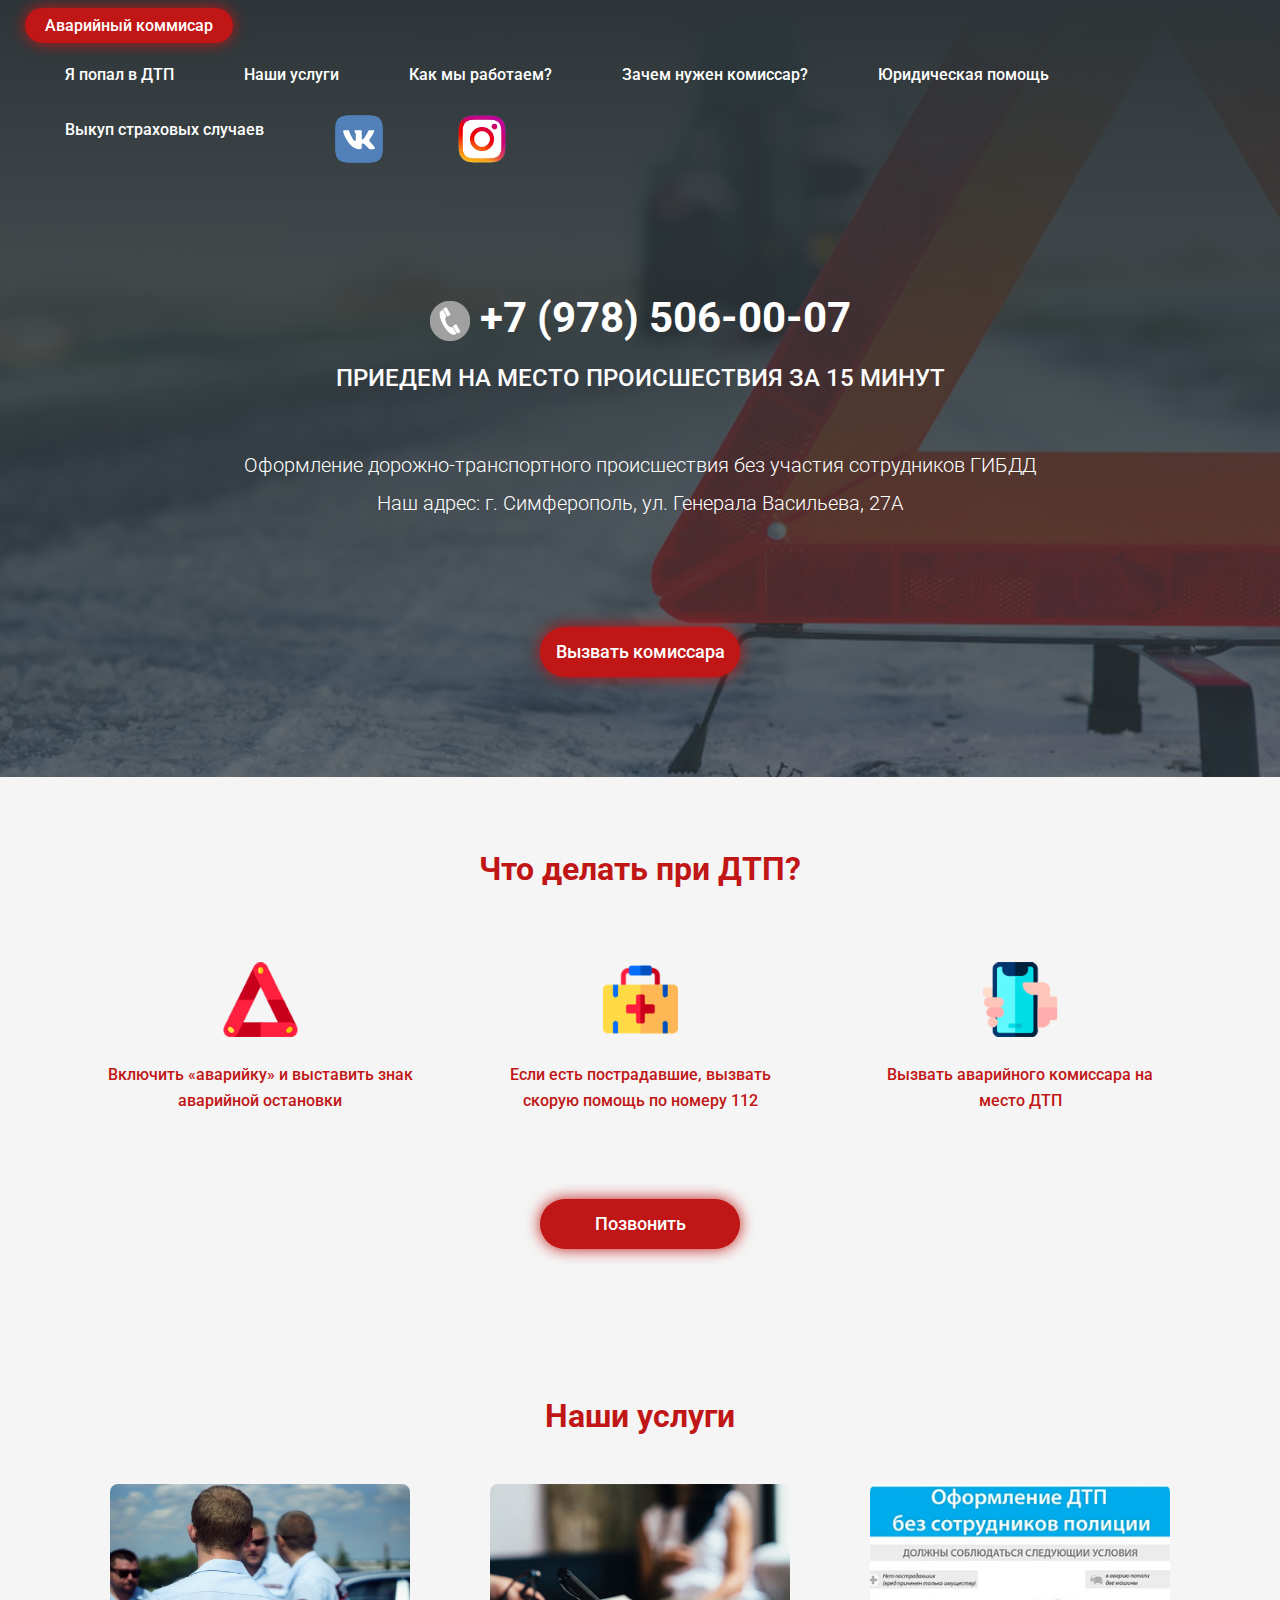
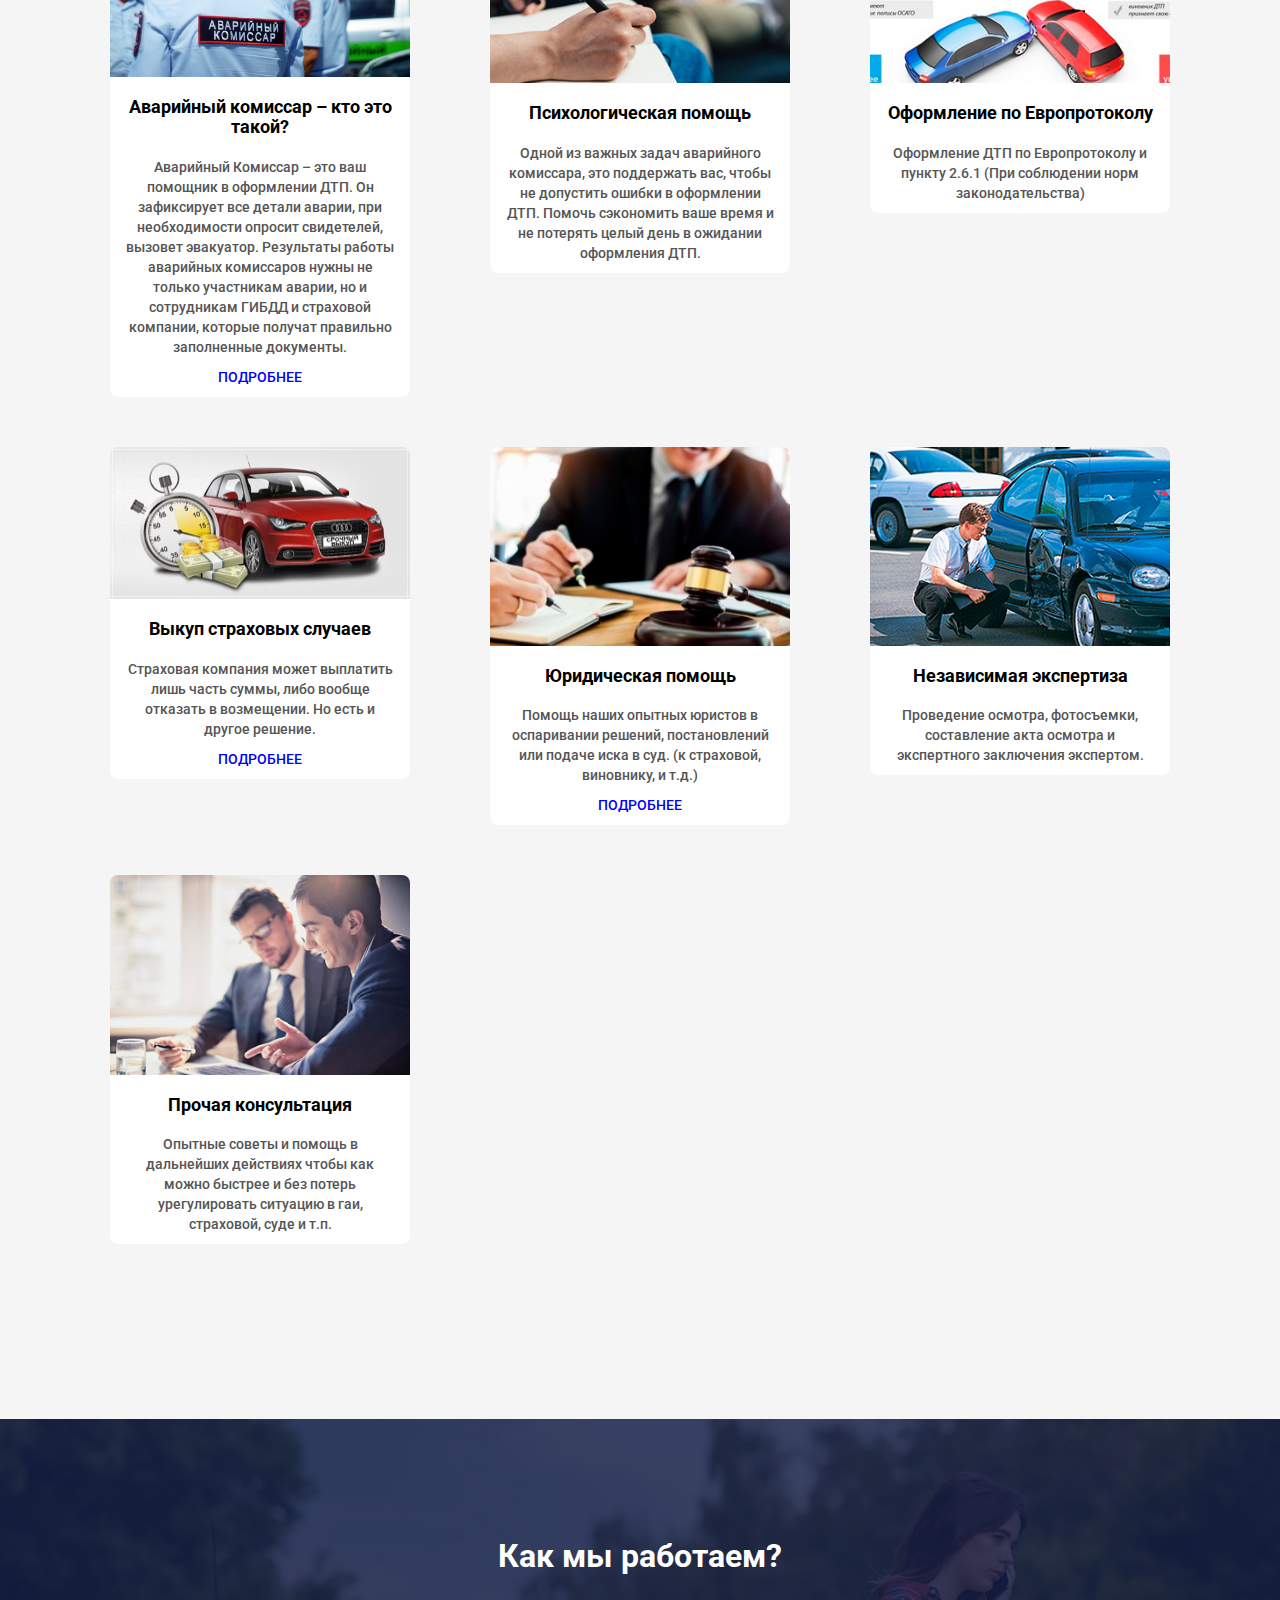
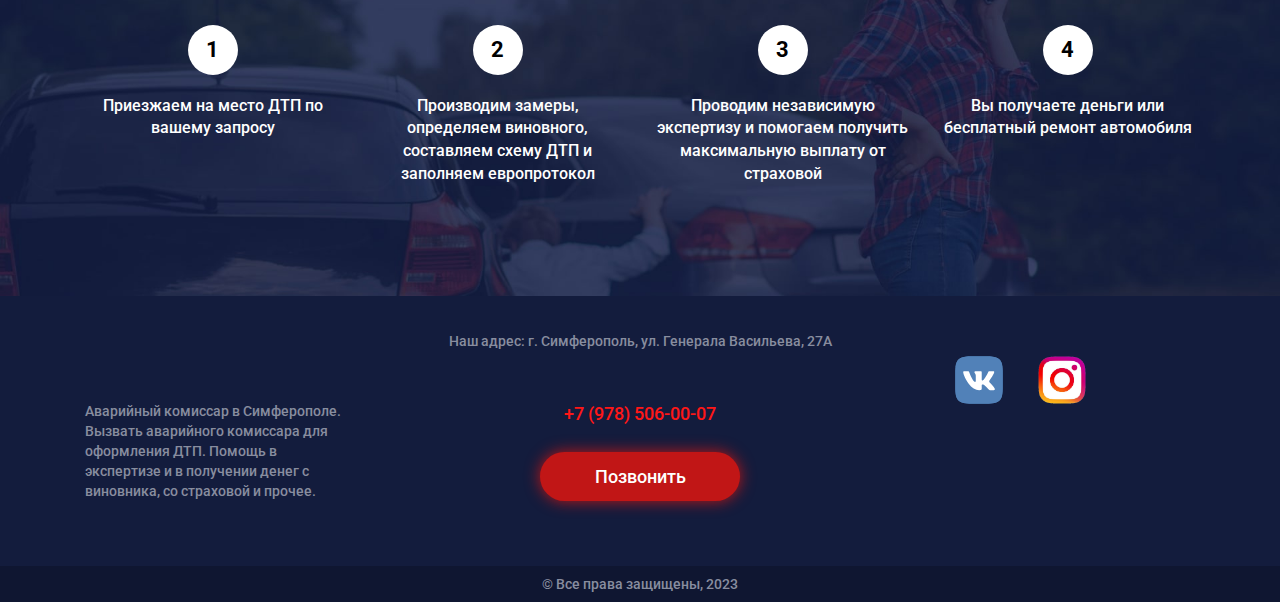
<file: index.html>
<!DOCTYPE html>
<html>
	<head>
		<link rel="stylesheet" type="text/css" href="css/bootstrap.css">
		<link rel="stylesheet" type="text/css" href="css/stylesheet.css">
		<link rel="shortcut icon" type="image/png" href="img/fav-icon.png">

		<meta name="viewport" content="width=device-width, initial-scale=1">
		<meta charset="utf-8">
        <meta name="description" content="Аварийный Комиссар Симферополь. Помощь оформления ДТП, Помощь в получении страхового возмещения. Телефон +79785060007">
	    <meta name="keywords" content="аварийные комиссары Симферополь, попал в дтп Симферополь, вызвать гаи Симферополь, аварийный комиссар Симферополь, телефон аварийный комиссар, что делать при дтп, комиссар Симферополь" />

		<title>Аварийный Комиссар Симферополь. Помощь при ДТП +7978-506-00-07</title>
	</head>

	<body>
		<section class="header-section">
			<div class="container header">
    			<div class="navbar-header">
      				<button type="button" class="navbar-toggle" data-toggle="collapse" data-target="#navbar">
        				<span class="sr-only">Toggle navigation</span>
        				<span class="icon-bar"></span>
        				<span class="icon-bar"></span>
        				<span class="icon-bar"></span>
      				</button>
          				
      				<div class="navbar-brand">
      					<span class="navbar-badge">
      						Аварийный коммисар
      					</span>
      				</div>
	    		</div>

	    		<div class="collapse navbar-collapse" id="navbar">
	      			<ul class="nav navbar-nav navbar-right">
	      				<li>
	      					<a class="navbar-link scroll-link" data-scroll="#accident">
	      						Я попал в ДТП
	      					</a>
	      				</li>

	      				<li>
	      					<a class="navbar-link scroll-link" data-scroll="#service">
	      						Наши услуги
	      					</a>
								</li>	      				
								<li>
	      					<a class="navbar-link scroll-link" data-scroll="#steps">
	      						Как мы работаем?
	      					</a>
								</li>
								
	      				<li>
	      					<a class="navbar-link scroll-link" href="komissar.html">
	      						Зачем нужен комиссар?
	      					</a>
								</li>
								
								<li>
	      					<a class="navbar-link scroll-link" href="urhelp.html">
	      						Юридическая помощь
	      					</a>
								</li>
								
								<li>
	      					<a class="navbar-link scroll-link" href="vikup.html">
	      						Выкуп страховых случаев
	      					</a>
	      				</li>

	      				<li class="social">
	      					<a class="navbar-link" href="https://vk.com/dtpsimf" target="_blank">
	      						<img src="img/vk-1.svg" class="navbar-link-icon">
									</a>
									<a class="navbar-link" href="https://www.instagram.com/maxkomissarr/" target="_blank">
	      						<img src="img/inst.png" class="navbar-link-icon">
	      					</a>
								</li>
	      			</ul>  
	    		</div>

	    		<div class="header-block">
	    			<h1 class="header-heading">
							<img src="img/molumen_phone_icon.png">
							<a href="tel:+7 (978) 506-00-07">
								+7 (978) 506-00-07
							</a>
							
						</h1>
						
						<h3>
	    				ПРИЕДЕМ НА МЕСТО ПРОИСШЕСТВИЯ ЗА 15 МИНУТ
	    			</h3>

	    			<div class="row">
							<div class="header-list">
								<div class="header-list-item">
									<p class="header-list-item-text">
										Оформление дорожно-транспортного происшествия без участия сотрудников ГИБДД
									</p>
									<p class="header-list-item-text">Наш адрес: г. Симферополь, ул. Генерала Васильева, 27А</p>
			    			</div>
		    			</div>
	    			</div>

		    		<a href="tel:+7 (978) 506-00-07" class="header-button">
		    			Вызвать комиссара
		    		</a>
	    		</div>
  			</div>
		</section>

		<section class="accident-section" id="accident">
			<div class="container">
				<h1 class="accident-heading">
					Что делать при ДТП?
				</h1>

				<div class="accident-list">
					<div class="row">
						<div class="col-md-4 accident-list-item">
							<img src="img/accident-icon-1.png" class="accident-list-item-icon">

							<p class="accident-list-item-text">
								Включить «аварийку» и выставить знак аварийной остановки
							</p>
						</div>

						<div class="col-md-4 accident-list-item">
							<img src="img/accident-icon-2.png" class="accident-list-item-icon">

							<p class="accident-list-item-text">
								Если есть пострадавшие, вызвать скорую помощь по номеру 112
							</p>
						</div>

						<div class="col-md-4 accident-list-item">
							<img src="img/accident-icon-3.png" class="accident-list-item-icon">

							<p class="accident-list-item-text">
								Вызвать аварийного комиссара на место ДТП
							</p>
						</div>
					</div>
				</div>

				<a href="tel:+7 (978) 506-00-07" class="accident-button">
	    			Позвонить
	    		</a>
			</div>
		</section>

		<section class="services-section" id="service">
			<div class="container">
				<h1 class="services-heading">
					Наши услуги
				</h1>

				<div class="services-list">
					<div class="row">
						<div class="col-md-4">
							<div class="services-list-item">
								<img src="img/8.jpg" class="services-list-item-image">

								<h6 class="services-list-item-heading">
									Аварийный комиссар – кто это такой?
								</h6>

								<p class="services-list-item-text">
									Аварийный Комиссар – это ваш помощник в оформлении ДТП. Он зафиксирует все детали аварии, при необходимости опросит свидетелей, вызовет эвакуатор. Результаты работы аварийных комиссаров нужны не только участникам аварии, но и сотрудникам ГИБДД и страховой компании, которые получат правильно заполненные документы.
								</p>
								<a class="more" href="komissar.html">Подробнее</a>
							</div>
						</div>
						
						<div class="col-md-4">
							<div class="services-list-item">
								<img src="img/1.jpg" class="services-list-item-image">

								<h6 class="services-list-item-heading">
									Психологическая помощь
								</h6>

								<p class="services-list-item-text">
									Одной из важных задач аварийного комиссара, это поддержать вас, чтобы не допустить ошибки в оформлении ДТП. Помочь сэкономить ваше время и не потерять целый день в ожидании оформления ДТП.
								</p>
							</div>
						</div>

						<div class="col-md-4">
							<div class="services-list-item">
								<img src="img/2.jpg" class="services-list-item-image">

								<h6 class="services-list-item-heading">
									Оформление по Европротоколу
								</h6>

								<p class="services-list-item-text">
									Оформление ДТП по Европротоколу и пункту 2.6.1 (При соблюдении норм законодательства)
								</p>
							</div>
						</div>
					</div>

					<div class="row">
						<div class="col-md-4">
							<div class="services-list-item">
								<img src="img/7.jpg" class="services-list-item-image">

								<h6 class="services-list-item-heading">
									Выкуп страховых случаев
								</h6>

								<p class="services-list-item-text">
									Страховая компания может выплатить лишь часть суммы, либо вообще отказать в возмещении. Но есть и другое решение.
								</p>
								<a class="more" href="vikup.html">Подробнее</a>
							</div>
						</div>

						<div class="col-md-4">
							<div class="services-list-item">
								<img src="img/4.jpg" class="services-list-item-image">

								<h6 class="services-list-item-heading">
									Юридическая помощь
								</h6>

								<p class="services-list-item-text">
									Помощь наших опытных юристов в оспаривании решений, постановлений или подаче иска в суд. (к страховой, виновнику, и т.д.)
								</p>
								<a class="more" href="urhelp.html">Подробнее</a>
							</div>
						</div>

						<div class="col-md-4">
							<div class="services-list-item">
								<img src="img/5.jpg" class="services-list-item-image">

								<h6 class="services-list-item-heading">
									Независимая экспертиза
								</h6>

								<p class="services-list-item-text">
									Проведение осмотра, фотосъемки, составление акта осмотра и экспертного заключения экспертом.
								</p>
							</div>
						</div>
					</div>

					<div class="row">
						<div class="col-md-4">
							<div class="services-list-item">
								<img src="img/6.jpg" class="services-list-item-image">
		
								<h6 class="services-list-item-heading">
									Прочая консультация
								</h6>
		
								<p class="services-list-item-text">
									Опытные советы и помощь в дальнейших действиях чтобы как можно быстрее и без потерь урегулировать ситуацию в гаи, страховой, суде и т.п.
								</p>
							</div>
						</div>
					</div>
				</div>
			</div>
		</section>

		<section class="steps-section" id="steps">
			<div class="container">
				<h1 class="steps-heading">
					Как мы работаем?
				</h1>

				<div class="steps-list">
					<div class="row">
						<div class="col-md-3">
							<div class="steps-list-item">
								<span class="steps-list-item-number">
									1
								</span>

								<p class="steps-list-item-text">
									Приезжаем на место ДТП по вашему запросу
								</p>
							</div>
						</div>

						<div class="col-md-3">
							<div class="steps-list-item">
								<span class="steps-list-item-number">
									2
								</span>

								<p class="steps-list-item-text">
									Производим замеры, определяем виновного, составляем схему ДТП и заполняем европротокол
								</p>
							</div>
						</div>

						<div class="col-md-3">
							<div class="steps-list-item">
								<span class="steps-list-item-number">
									3
								</span>

								<p class="steps-list-item-text">
									Проводим независимую экспертизу и помогаем получить максимальную выплату от страховой
								</p>
							</div>
						</div>

						<div class="col-md-3">
							<div class="steps-list-item">
								<span class="steps-list-item-number">
									4
								</span>

								<p class="steps-list-item-text">
									Вы получаете деньги или бесплатный ремонт автомобиля
								</p>
							</div>
						</div>
					</div>
				</div>
			</div>
		</section>

		<section class="footer-section">
			<div class="container">
				<div class="map">
<script type="text/javascript" charset="utf-8" async
	src="https://api-maps.yandex.ru/services/constructor/1.0/js/?um=constructor%3A836c8b1b61e9cc5315a732958d21d22f0ce5c6d169fa3f926f5f05fb4c78c318&amp;width=663&amp;height=475&amp;lang=en_FR&amp;scroll=true"></script>
				</div>
				<p class="footer-text map">Наш адрес: г. Симферополь, ул. Генерала Васильева, 27А</p>
			</div>
			<div class="container">
				<div class="row">
					<div class="col-md-4">
						<p class="footer-text">
							Аварийный комиссар в Симферополе. Вызвать аварийного комиссара для оформления ДТП. Помощь в экспертизе и в получении денег с виновника, со страховой и прочее.
						</p>
					</div>

					<div class="col-md-4">
						<p class="footer-label">
							+7 (978) 506-00-07
						</p>

						<a href="tel:+7 (978) 506-00-07" class="footer-button">
							Позвонить
						</a>
					</div>

					<div class="col-md-4 social-footer">
						<a class="navbar-link" href="https://vk.com/dtpsimf" target="_blank">
							<img src="img/vk-1.svg" class="navbar-link-icon">
						</a>
						<a class="navbar-link" href="https://www.instagram.com/maxkomissarr/" target="_blank">
							<img src="img/inst.png" class="navbar-link-icon">
						</a>
					</div>
				</div>
			</div>
		</section>

		<p class="footer-copyright">
			© Все права защищены, 2023
		</p>

		<script type="text/javascript" src="js/jquery.min.js"></script>
		<script type="text/javascript" src="js/bootstrap.min.js"></script>
		<script type="text/javascript" src="js/script.js"></script>
	</body>
</html>
</file>
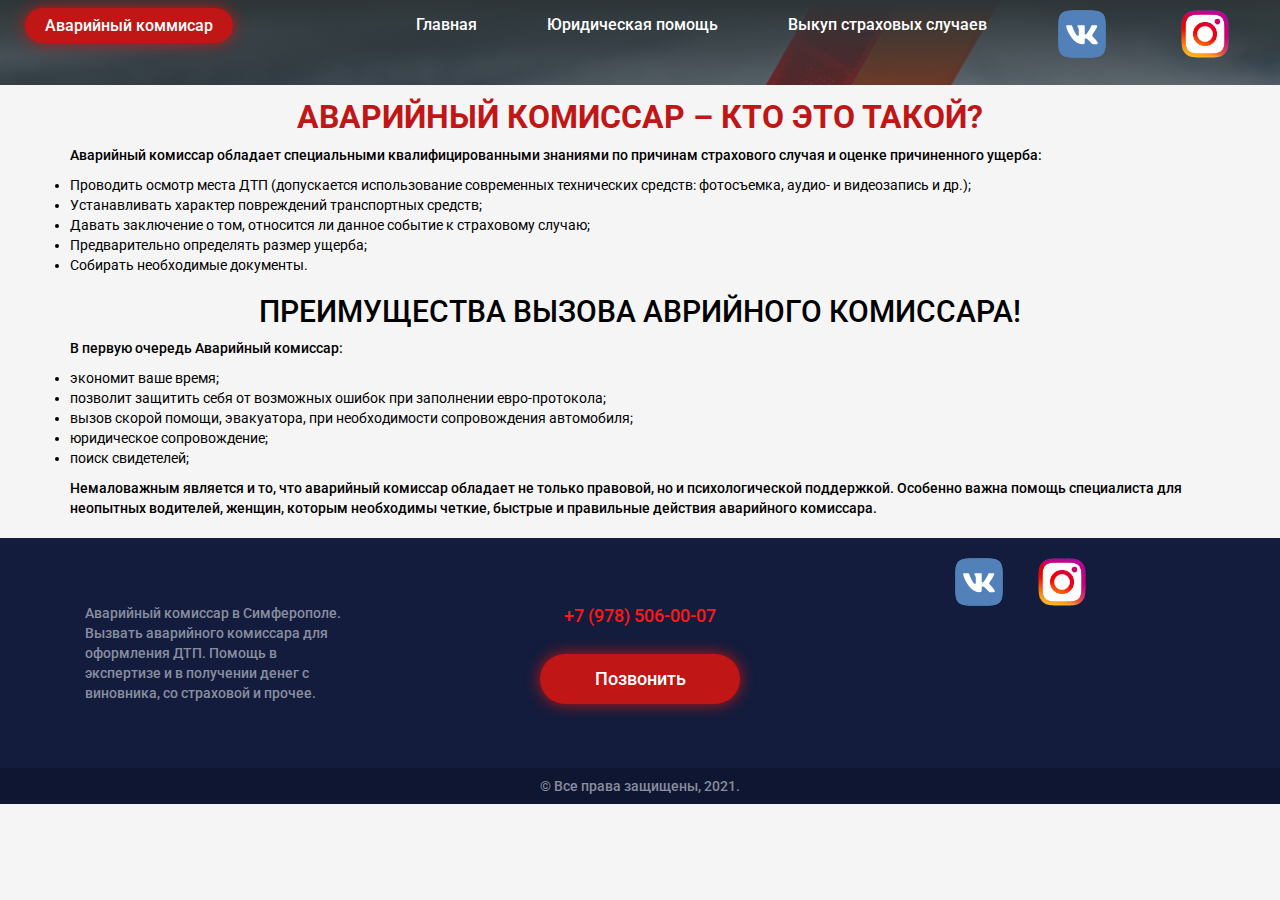
<file: komissar.html>
<!DOCTYPE html>
<html>
	<head>
		<link rel="stylesheet" type="text/css" href="css/bootstrap.css">
		<link rel="stylesheet" type="text/css" href="css/stylesheet.css">
		<link rel="shortcut icon" type="image/png" href="img/fav-icon.png">

		<meta name="viewport" content="width=device-width, initial-scale=1">
		<meta charset="utf-8">
        <meta name="description" content="Аварийный Комиссар Симферополь. Помощь оформления ДТП, Помощь в получении страхового возмещения. Телефон +79785060007">
	    <meta name="keywords" content="аварийные комиссары Симферополь, попал в дтп Симферополь, вызвать гаи Симферополь, аварийный комиссар Симферополь, телефон аварийный комиссар, что делать при дтп, комиссар Симферополь" />

		<title>Аварийный Комиссар</title>
	</head>

	<body>
		<section class="header-section">
			<div class="container header">
				<div class="navbar-header">
					<button type="button" class="navbar-toggle" data-toggle="collapse" data-target="#navbar">
						<span class="sr-only">Toggle navigation</span>
						<span class="icon-bar"></span>
						<span class="icon-bar"></span>
						<span class="icon-bar"></span>
					</button>
							
					<div class="navbar-brand">
						<span class="navbar-badge">
							Аварийный коммисар
						</span>
					</div>
			</div>

			<div class="collapse navbar-collapse" id="navbar">
					<ul class="nav navbar-nav navbar-right">
						<li>
							<a class="navbar-link scroll-link" href="index.html">
								Главная
							</a>
						</li>
						
						<li>
							<a class="navbar-link scroll-link" href="urhelp.html">
								Юридическая помощь
							</a>
						</li>
						
						<li>
							<a class="navbar-link scroll-link" href="vikup.html">
								Выкуп страховых случаев
							</a>
						</li>

						<li class="social">
							<a class="navbar-link" href="https://vk.com/dtpsimf" target="_blank">
								<img src="img/vk-1.svg" class="navbar-link-icon">
							</a>
							<a class="navbar-link" href="https://www.instagram.com/maxkomissarr/" target="_blank">
								<img src="img/inst.png" class="navbar-link-icon">
							</a>
						</li>
					</ul>  
			</div>
				</div>
		</section>					
		<section class="additional">
			<div class="container">
				<h1 class="accident-heading">
					АВАРИЙНЫЙ КОМИССАР – КТО ЭТО ТАКОЙ?
				</h1>

				<p>
					Аварийный комиссар обладает специальными квалифицированными знаниями по причинам страхового случая и оценке причиненного ущерба:
				</p>
				<ul>
					<li>
						Проводить осмотр места ДТП (допускается использование современных технических средств: фотосъемка, аудио- и видеозапись и др.); 
					</li>
					<li>
						Устанавливать характер повреждений транспортных средств; 
					</li>
					<li>
						Давать заключение о том, относится ли данное событие к страховому случаю; 
					</li>
					<li>
						Предварительно определять размер ущерба;
					</li>
					<li>
						Cобирать необходимые документы.
					</li>
				</ul>
				
				<h2>ПРЕИМУЩЕСТВА ВЫЗОВА АВРИЙНОГО КОМИССАРА!</h2>
				<p>
					В первую очередь Аварийный комиссар:
				</p>
				<ul>
					<li>экономит ваше время;</li>
					<li>позволит защитить себя от возможных ошибок при заполнении евро-протокола;</li>
					<li>вызов скорой помощи, эвакуатора, при необходимости сопровождения автомобиля;</li>
					<li>юридическое сопровождение;</li>
					<li>поиск свидетелей;</li>
				</ul>
				<p>
					Немаловажным является и то, что аварийный комиссар обладает не только правовой, 
					но и психологической поддержкой. Особенно важна помощь специалиста для неопытных 
					водителей, женщин, которым необходимы четкие, быстрые и правильные действия 
					аварийного комиссара.
				</p>
			</div>
		</section>


		<section class="footer-section">
			<div class="container">
				<div class="row">
					<div class="col-md-4">
						<p class="footer-text">
							Аварийный комиссар в Симферополе. Вызвать аварийного комиссара для оформления ДТП. Помощь в экспертизе и в получении денег с виновника, со страховой и прочее.
						</p>
					</div>

					<div class="col-md-4">
						<p class="footer-label">
							+7 (978) 506-00-07
						</p>

						<a href="tel:+7 (978) 506-00-07" class="footer-button">
							Позвонить
						</a>
					</div>

					<div class="col-md-4 social-footer">
						<a class="navbar-link" href="https://vk.com/dtpsimf" target="_blank">
							<img src="img/vk-1.svg" class="navbar-link-icon">
						</a>
						<a class="navbar-link" href="https://www.instagram.com/maxkomissarr/" target="_blank">
							<img src="img/inst.png" class="navbar-link-icon">
						</a>
					</div>
				</div>
			</div>
		</section>

		<p class="footer-copyright">
			© Все права защищены, 2021.
		</p>

		<script type="text/javascript" src="js/jquery.min.js"></script>
		<script type="text/javascript" src="js/bootstrap.min.js"></script>
		<script type="text/javascript" src="js/script.js"></script>
	</body>
</html>
</file>
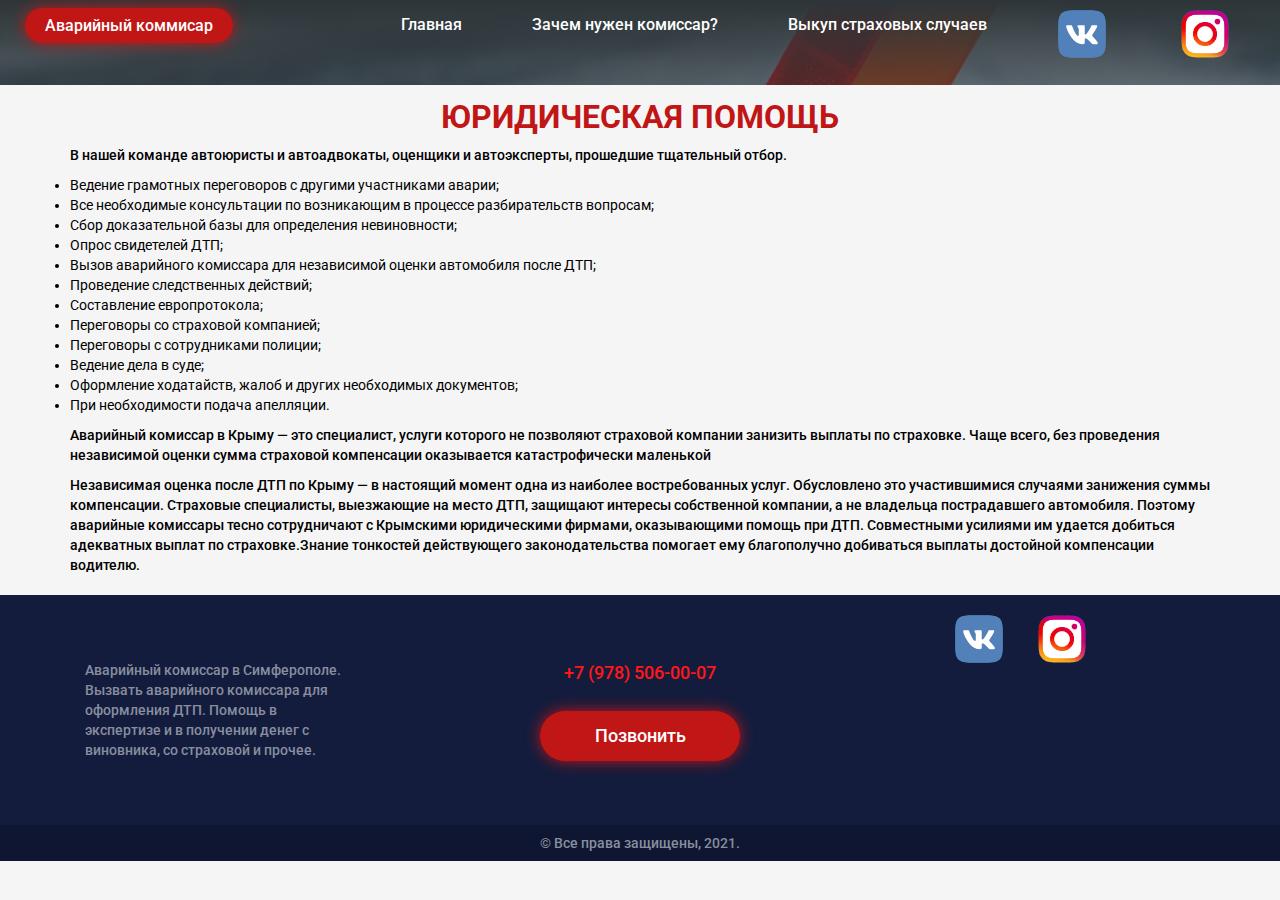
<file: urhelp.html>
<!DOCTYPE html>
<html>
	<head>
		<link rel="stylesheet" type="text/css" href="css/bootstrap.css">
		<link rel="stylesheet" type="text/css" href="css/stylesheet.css">
		<link rel="shortcut icon" type="image/png" href="img/fav-icon.png">

		<meta name="viewport" content="width=device-width, initial-scale=1">
		<meta charset="utf-8">
        <meta name="description" content="Аварийный Комиссар Симферополь. Помощь оформления ДТП, Помощь в получении страхового возмещения. Телефон +79785060007">
	    <meta name="keywords" content="аварийные комиссары Симферополь, попал в дтп Симферополь, вызвать гаи Симферополь, аварийный комиссар Симферополь, телефон аварийный комиссар, что делать при дтп, комиссар Симферополь" />

		<title>Аварийный Комиссар</title>
	</head>

	<body>
		<section class="header-section">
			<div class="container header">
    			<div class="navbar-header">
      				<button type="button" class="navbar-toggle" data-toggle="collapse" data-target="#navbar">
        				<span class="sr-only">Toggle navigation</span>
        				<span class="icon-bar"></span>
        				<span class="icon-bar"></span>
        				<span class="icon-bar"></span>
      				</button>
          				
      				<div class="navbar-brand">
								<a href="index.html">
									<span class="navbar-badge">
										Аварийный коммисар
									</span>
								</a>
							</div>
					</div>	
					<div class="collapse navbar-collapse" id="navbar">
						<ul class="nav navbar-nav navbar-right">
							<li>
								<a class="navbar-link scroll-link" href="index.html">
									Главная
								</a>
							</li>
							
							<li>
								<a class="navbar-link scroll-link" href="komissar.html">
									Зачем нужен комиссар?
								</a>
							</li>
							
							<li>
								<a class="navbar-link scroll-link" href="vikup.html">
									Выкуп страховых случаев
								</a>
							</li>
	
							<li class="social">
								<a class="navbar-link" href="https://vk.com/dtpsimf" target="_blank">
									<img src="img/vk-1.svg" class="navbar-link-icon">
								</a>
								<a class="navbar-link" href="https://www.instagram.com/maxkomissarr/" target="_blank">
									<img src="img/inst.png" class="navbar-link-icon">
								</a>
							</li>
						</ul>  
					</div>
				</div>
		</section>					
		<section class="additional">
			<div class="container">
				<h1 class="accident-heading">
					ЮРИДИЧЕСКАЯ ПОМОЩЬ
				</h1>
				<p>
					В нашей команде автоюристы и автоадвокаты, оценщики и автоэксперты, прошедшие тщательный отбор.
				</p>
				<ul>
					<li>
						Ведение грамотных переговоров с другими участниками аварии; 
					</li>
					<li>
						Все необходимые консультации по возникающим в процессе разбирательств вопросам; 
					</li>
					<li>
						Сбор доказательной базы для определения невиновности;
					</li>
					<li>
						Опрос свидетелей ДТП;
					</li>
					<li>
						Вызов аварийного комиссара для независимой оценки автомобиля после ДТП;
					</li>
					<li>
						Проведение следственных действий;
					</li>
					<li>
						Составление европротокола;
					</li>
					<li>
						Переговоры со страховой компанией;
					</li>
					<li>
						Переговоры с сотрудниками полиции;
					</li>
					<li>
						Ведение дела в суде;
					</li>
					<li>
						Оформление ходатайств, жалоб и других необходимых документов;
					</li>
					<li>
						При необходимости подача апелляции.
					</li>
				</ul>
				
				<p>
					Аварийный комиссар в Крыму — это специалист, услуги которого не позволяют 
					страховой компании занизить выплаты по страховке. Чаще всего, без проведения 
					независимой оценки сумма страховой компенсации оказывается катастрофически маленькой
				</p>
				<p>
					Независимая оценка после ДТП по Крыму — в настоящий момент одна из наиболее 
					востребованных услуг. Обусловлено это участившимися случаями занижения суммы 
					компенсации. Страховые специалисты, выезжающие на место ДТП, защищают интересы 
					собственной компании, а не владельца пострадавшего автомобиля. Поэтому аварийные 
					комиссары тесно сотрудничают с Крымскими юридическими фирмами, оказывающими помощь 
					при ДТП. Совместными усилиями им удается добиться адекватных выплат по страховке.Знание 
					тонкостей действующего законодательства помогает ему благополучно добиваться выплаты 
					достойной компенсации водителю.
				</p>
			</div>
		</section>


		<section class="footer-section">
			<div class="container">
				<div class="row">
					<div class="col-md-4">
						<p class="footer-text">
							Аварийный комиссар в Симферополе. Вызвать аварийного комиссара для оформления ДТП. Помощь в экспертизе и в получении денег с виновника, со страховой и прочее.
						</p>
					</div>

					<div class="col-md-4">
						<p class="footer-label">
							+7 (978) 506-00-07
						</p>

						<a href="tel:+7 (978) 506-00-07" class="footer-button">
							Позвонить
						</a>
					</div>

					<div class="col-md-4 social-footer">
						<a class="navbar-link" href="https://vk.com/dtpsimf" target="_blank">
							<img src="img/vk-1.svg" class="navbar-link-icon">
						</a>
						<a class="navbar-link" href="https://www.instagram.com/maxkomissarr/" target="_blank">
							<img src="img/inst.png" class="navbar-link-icon">
						</a>
					</div>
				</div>
			</div>
		</section>

		<p class="footer-copyright">
			© Все права защищены, 2021.
		</p>

		<script type="text/javascript" src="js/jquery.min.js"></script>
		<script type="text/javascript" src="js/bootstrap.min.js"></script>
		<script type="text/javascript" src="js/script.js"></script>
	</body>
</html>
</file>
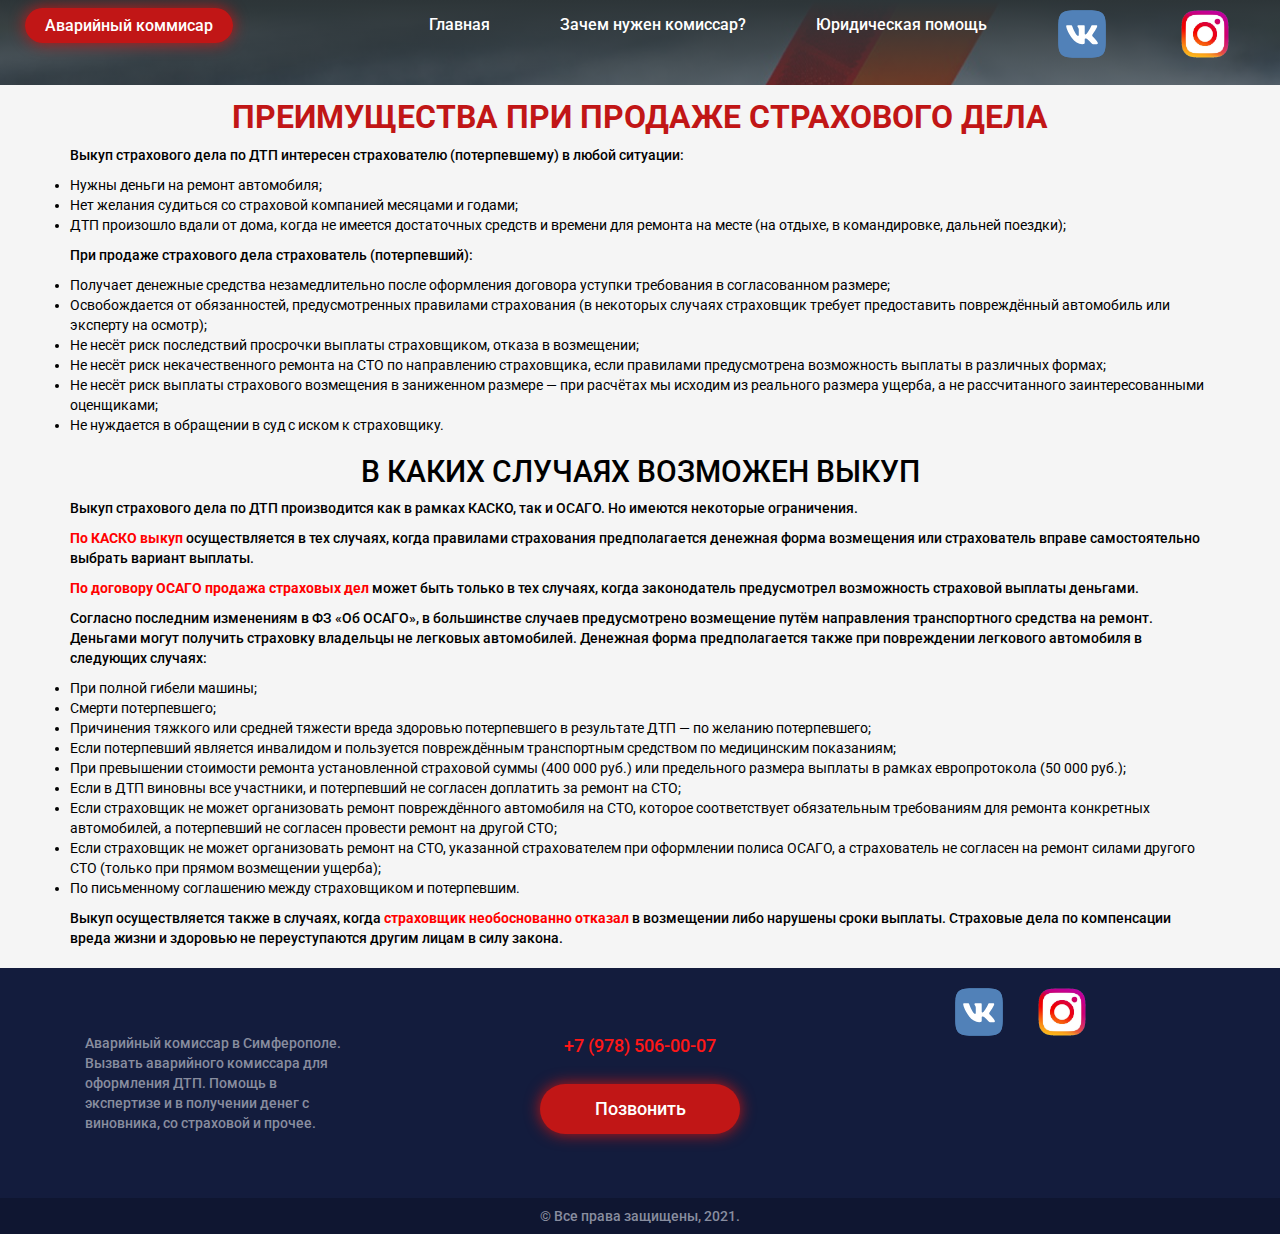
<file: vikup.html>
<!DOCTYPE html>
<html>
	<head>
		<link rel="stylesheet" type="text/css" href="css/bootstrap.css">
		<link rel="stylesheet" type="text/css" href="css/stylesheet.css">
		<link rel="shortcut icon" type="image/png" href="img/fav-icon.png">

		<meta name="viewport" content="width=device-width, initial-scale=1">
		<meta charset="utf-8">
        <meta name="description" content="Аварийный Комиссар Симферополь. Помощь оформления ДТП, Помощь в получении страхового возмещения. Телефон +79785060007">
	    <meta name="keywords" content="аварийные комиссары Симферополь, попал в дтп Симферополь, вызвать гаи Симферополь, аварийный комиссар Симферополь, телефон аварийный комиссар, что делать при дтп, комиссар Симферополь" />

		<title>Аварийный Комиссар</title>
	</head>

	<body>
		<section class="header-section">
			<div class="container header">
    			<div class="navbar-header">
      				<button type="button" class="navbar-toggle" data-toggle="collapse" data-target="#navbar">
        				<span class="sr-only">Toggle navigation</span>
        				<span class="icon-bar"></span>
        				<span class="icon-bar"></span>
        				<span class="icon-bar"></span>
      				</button>
          				
      				<div class="navbar-brand">
								<a href="index.html">
									<span class="navbar-badge">
										Аварийный коммисар
									</span>
								</a>
							</div>
						</div>
						<div class="collapse navbar-collapse" id="navbar">
							<ul class="nav navbar-nav navbar-right">
								<li>
									<a class="navbar-link scroll-link" href="index.html">
										Главная
									</a>
								</li>
								
								<li>
									<a class="navbar-link scroll-link" href="komissar.html">
										Зачем нужен комиссар?
									</a>
								</li>
								
								<li>
									<a class="navbar-link scroll-link" href="urhelp.html">
										Юридическая помощь
									</a>
								</li>
		
								<li class="social">
									<a class="navbar-link" href="https://vk.com/dtpsimf" target="_blank">
										<img src="img/vk-1.svg" class="navbar-link-icon">
									</a>
									<a class="navbar-link" href="https://www.instagram.com/maxkomissarr/" target="_blank">
										<img src="img/inst.png" class="navbar-link-icon">
									</a>
								</li>
							</ul>  
					</div>
				</div>
		</section>					
		<section class="additional">
			<div class="container">
				<h1 class="accident-heading">
					ПРЕИМУЩЕСТВА ПРИ ПРОДАЖЕ СТРАХОВОГО ДЕЛА
				</h1>

				<p>
					Выкуп страхового дела по ДТП интересен страхователю (потерпевшему) в любой ситуации:
				</p>
				<ul>
					<li>
						Нужны деньги на ремонт автомобиля;
					</li>
					<li>
						Нет желания судиться со страховой компанией месяцами и годами;
					</li>
					<li>
						ДТП произошло вдали от дома, когда не имеется достаточных средств 
						и времени для ремонта на месте (на отдыхе, в командировке, дальней поездки);
					</li>
				</ul>
				
				<p>
					При продаже страхового дела страхователь (потерпевший):
				</p>
				<ul>
					<li>
						Получает денежные средства незамедлительно после оформления договора уступки требования в согласованном размере;
					</li>
					<li>
						Освобождается от обязанностей, предусмотренных правилами страхования (в некоторых случаях страховщик требует 
						предоставить повреждённый автомобиль или эксперту на осмотр);
					</li>
					<li>
						Не несёт риск последствий просрочки выплаты страховщиком, отказа в возмещении;
					</li>
					<li>
						Не несёт риск некачественного ремонта на СТО по направлению страховщика, если правилами 
						предусмотрена возможность выплаты в различных формах;
					</li>
					<li>
						Не несёт риск выплаты страхового возмещения в заниженном размере — при расчётах мы исходим 
						из реального размера ущерба, а не рассчитанного заинтересованными оценщиками;
					</li>
					<li>
						Не нуждается в обращении в суд с иском к страховщику.
					</li>
				</ul>
				<h2>
					В КАКИХ СЛУЧАЯХ ВОЗМОЖЕН ВЫКУП
				</h2>
				<p>
					Выкуп страхового дела по ДТП производится как в рамках КАСКО, так и ОСАГО. Но имеются некоторые ограничения.
				</p>
				<p>
					<strong>По КАСКО выкуп </strong>осуществляется в тех случаях, когда правилами страхования предполагается 
					денежная форма возмещения или страхователь вправе самостоятельно выбрать вариант выплаты.
				</p>
				<p>
					<strong>По договору ОСАГО продажа страховых дел </strong>может быть только в тех случаях, когда 
					законодатель предусмотрел возможность страховой выплаты деньгами.
				</p>
				<p>
					Согласно последним изменениям в ФЗ «Об ОСАГО», в большинстве случаев предусмотрено возмещение 
					путём направления транспортного средства на ремонт. Деньгами могут получить страховку владельцы не 
					легковых автомобилей. Денежная форма предполагается также при повреждении легкового автомобиля в следующих случаях:
				</p>
				<ul>
					<li>
						При полной гибели машины;
					</li>
					<li>
						Смерти потерпевшего;
					</li>
					<li>
						Причинения тяжкого или средней тяжести вреда здоровью потерпевшего в результате ДТП — по желанию потерпевшего;
					</li>
					<li>
						Если потерпевший является инвалидом и пользуется повреждённым транспортным средством по медицинским показаниям;
					</li>
					<li>
						При превышении стоимости ремонта установленной страховой суммы (400 000 руб.) или предельного размера 
						выплаты в рамках европротокола (50 000 руб.);
					</li>
					<li>
						Если в ДТП виновны все участники, и потерпевший не согласен доплатить за ремонт на СТО;
					</li>
					<li>
						Если страховщик не может организовать ремонт повреждённого автомобиля на СТО, которое соответствует обязательным 
						требованиям для ремонта конкретных автомобилей, а потерпевший не согласен провести ремонт на другой СТО;
					</li>
					<li>
						Если страховщик не может организовать ремонт на СТО, указанной страхователем при оформлении полиса ОСАГО, 
						а страхователь не согласен на ремонт силами другого СТО (только при прямом возмещении ущерба);
					</li>
					<li>
						По письменному соглашению между страховщиком и потерпевшим.
					</li>
				</ul>
				<p>
					Выкуп осуществляется также в случаях, когда <strong>страховщик необоснованно отказал</strong> в возмещении либо нарушены 
					сроки выплаты. Страховые дела по компенсации вреда жизни и здоровью не переуступаются другим лицам в силу закона.
				</p>
			</div>
		</section>


		<section class="footer-section">
			<div class="container">
				<div class="row">
					<div class="col-md-4">
						<p class="footer-text">
							Аварийный комиссар в Симферополе. Вызвать аварийного комиссара для оформления ДТП. Помощь в экспертизе и в получении денег с виновника, со страховой и прочее.
						</p>
					</div>

					<div class="col-md-4">
						<p class="footer-label">
							+7 (978) 506-00-07
						</p>

						<a href="tel:+7 (978) 506-00-07" class="footer-button">
							Позвонить
						</a>
					</div>

					<div class="col-md-4 social-footer">
						<a class="navbar-link" href="https://vk.com/dtpsimf" target="_blank">
							<img src="img/vk-1.svg" class="navbar-link-icon">
						</a>
						<a class="navbar-link" href="https://www.instagram.com/maxkomissarr/" target="_blank">
							<img src="img/inst.png" class="navbar-link-icon">
						</a>
					</div>
				</div>
			</div>
		</section>

		<p class="footer-copyright">
			© Все права защищены, 2021.
		</p>

		<script type="text/javascript" src="js/jquery.min.js"></script>
		<script type="text/javascript" src="js/bootstrap.min.js"></script>
		<script type="text/javascript" src="js/script.js"></script>
	</body>
</html>
</file>
<file: css/stylesheet.css>
@import url("https://fonts.googleapis.com/css2?family=Roboto:wght@400;500;700;900&amp;display=swap");

:root {
	--main-text-color: #111;
	--second-text-color: #555;
	--accent-light-color: #ff1717;
	--accent-dark-color: #c11616;
}

::selection {
	background-color: var(--accent-light-color);
}

.navbar-nav a {
	color: #fff;
}

* {
	margin: 0;
	padding: 0;
}

:focus {
	outline: none;
}

body {
	min-width: 320px;
	font-family: 'Roboto', sans-serif;
	font-weight: 500;
	color: var(--main-color);
	background-color: #f5f5f5;
}

a:hover {
	text-decoration: none;
}

a:visited,
a:focus {
	color: #fff;
	text-decoration: none;
}

.header-section {
	text-align: center;
	background-image: url("../img/header-background.jpg");
	background-size: cover;
	background-position: right;
	padding: 25px 0;
}

.header {
	background-image: -webkit-linear-gradient(top, rgba(45,53,56,1), rgba(45,53,56,0.70));
	margin: -25px 0;
	width: 100%;
}

.navbar-link-icon {
	position: relative;
	width: 50px;
	height: 50px;
	top: -6px;
}

.navbar-badge {
	font-size: 16px;
	background-color: var(--accent-dark-color);
	box-shadow: 0 0 15px var(--accent-dark-color);
	color: #fff;
	padding: 8px 20px;
	border-radius: 2em;
	margin-left: 10px;
}

.navbar-nav > li > a {
	font-size: 16px;
	cursor: pointer !important;
}

.header-block {
	padding: 100px 0;
	text-align: center;
}

.header-block h3 {
	color: #fcfcfc;
}

.header-heading {
	max-width: 50%;
	font-size: 42px;
	font-weight: 700;
	line-height: 55px;
	color: #fff;
	margin: 0 auto;
}

.header-heading img {
	height: 40px;
}

.header-heading a {
	color: #fff;
}

.header-list {
	padding: 50px 0;
}

.header-list-item {
	text-align: center;
}

.header-list-item-icon {
	height: 75px;
	margin-bottom: 20px;
}

.header-list-item-text {
	font-size: 20px;
	line-height: 1.4;
	font-weight: 300;
	font-family: 'Roboto', sans-serif;
	color: #fff;
}

.header-footer-label,
.header-footer-line,
.header-footer-text {
	display: inline-block;
}

.header-footer-label {
	font-size: 24px;
	color: var(--accent-light-color);
}

.header-footer-line {
	position: relative;
	width: 100px;
	height: 2px;
	background-color: #fff;
	vertical-align: top;
	margin: 0 15px;
	top: 16px;
}

.header-footer-text {
	position: relative;
	font-size: 18px;
	color: #fff;
	top: -2px;
}

.header-button {
	display: block;
	max-width: 200px;
	text-align: center;
	margin: 0 auto;
	font-size: 18px;
	color: #fff;
	background-color: var(--accent-dark-color);
	box-shadow: 0 0 15px var(--accent-dark-color);
	padding: 12px 0;
	margin-top: 50px;
	border-radius: 2em;
	transition: .25s;
	animation: radial-pulse 1s infinite;
}

@keyframes radial-pulse {
	0% {
		box-shadow: 0 0 0 0px rgba(249, 4, 4, 0.5);
	}

	100% {
		box-shadow: 0 0 0 40px rgba(247, 15, 15, 0);
	}
}

.header-button:hover {
	color: #fff;
	background-color: var(--accent-light-color);
}

.accident-section {
	text-align: center;
	padding: 75px 0;
}

.accident-heading {
	font-size: 32px;
	font-weight: 700;
	color: var(--accent-dark-color);
	margin: 0;
}

.social-footer {
	text-align: center;
}

.social-footer a {
	padding: 0 15px;
	width: 150%;
}

.accident-list {
	margin: 75px 0;
}

.accident-list-item {
	padding: 0 35px;
}

.accident-list-item-icon {
	height: 75px;
	margin-bottom: 25px;
}

.accident-list-item-text {
	font-size: 16px;
	font-weight: 500;
	line-height: 26px;
	color: var(--accent-dark-color);
}

.accident-button {
	display: block;
	max-width: 200px;
	text-align: center;
	font-size: 18px;
	color: #fff;
	background-color: var(--accent-dark-color);
	box-shadow: 0 0 15px var(--accent-dark-color);
	padding: 12px 0;
	margin: 25px auto 0 auto;
	border-radius: 2em;
	transition: .25s;
	animation: radial-pulse 1s infinite;
}

.accident-button:hover {
	color: #fff;
	background-color: var(--accent-light-color);
}

.services-section {
	text-align: center;
	padding: 75px 0;
}

.services-heading {
	font-size: 32px;
	font-weight: 700;
	color: var(--accent-dark-color);
	margin: 0;
}

.services-list {
	margin: 50px 0;
}

.services-list .row {
	margin-bottom: 50px;
}

.services-list-item {
	background-color: #fff;
	border-radius: 8px;
	margin: 0 25px;
}

.services-list-item-image {
	max-width: 100%;
	border-radius: 8px 8px 0 0;
}

.services-list-item-heading {
	font-size: 18px;
	font-weight: 700;
	margin: 20px 15px;
}

.services-list-item-text {
	color: var(--second-text-color);
	margin: 0 15px;
	padding-bottom: 10px;
}

.steps-section {
	background-image: url("../img/footer-background.jpg");
	background-size: cover;
	background-position: center;
	padding: 100px 0;
	margin-top: 50px;
}

.steps-heading {
	text-align: center;
	font-size: 32px;
	font-weight: 700;
	color: #fff;
}

.steps-list {
	margin-top: 50px;
}

.steps-list-item-number {
	display: block;
	margin: 0 auto;
	width: 50px;
	height: 50px;
	font-size: 22px;
	font-weight: 700;
	text-align: center;
	background-color: #fff;
	border-radius: 50%;
	padding-top: 9px;
}

.steps-list-item-text {
	font-size: 16px;
	text-align: center;
	color: #fff;
	margin-top: 20px;
}

.footer-section {
	background-color: #131c3d;
	padding: 25px 0;
}

.footer-text {
	max-width: 75%;
	color: #888d9f;
	margin: 40px 0;
}

.footer-label {
	text-align: center;
	font-size: 18px;
	color: var(--accent-light-color);
	margin-top: 40px;
}

.footer-button {
	display: block;
	max-width: 200px;
	text-align: center;
	font-size: 18px;
	color: #fff;
	background-color: var(--accent-dark-color);
	box-shadow: 0 0 15px var(--accent-dark-color);
	padding: 12px 0;
	margin: 25px auto 0 auto;
	border-radius: 2em;
	transition: .25s;
	animation: radial-pulse 1s infinite;
}

.footer-button:hover {
	color: #fff;
	background-color: var(--accent-light-color);
}

.footer-copyright {
	text-align: center;
	color: #888d9f;
	background-color: #0f1631;
	padding: 8px 5px;
	margin: 0;
}

.navbar-nav li {
	text-align: center;
}

.social a {
	display: inline-block !important;
}

.additional {
	text-align: left;
	padding: 15px 0 10px;
}

.additional strong {
	color: red;
}

.additional h1,
.additional h2 {
	text-align: center;
	margin-bottom: 10px;
}

.additional ul li {
	font-weight: normal;
}

.more {
	display: block;
	color: blue !important;
	padding-bottom: 10px;
	text-transform: uppercase;
}

@media (max-width: 1200px) {
	.footer-text {
		max-width: 100%;
	}
}

@media (max-width: 992px) {
	.header-heading {
		max-width: 100%;
	}

	.header-list-item-icon {
		height: 60px;
	}

	.accident-list-item {
		margin-bottom: 25px;
	}

	.accident-list-item-text {
		max-width: 50%;
		margin: 0 auto;
	}

	.services-list-item {
		max-width: 320px;
		margin: 0 auto 25px auto;
	}

	.services-list .row {
		margin-bottom: 0;
	}

	.steps-list-item {
		margin-bottom: 25px;
	}

	.footer-label {
		text-align: left;
	}

	.footer-button {
		margin: 20px auto 40px auto;
		display: block;
	}
}

@media (max-width: 768px) {
	.navbar-brand {
		margin-left: 15px;
		margin-top: 3px;
	}

	.header-button {
		max-width: 80%;
	}

	.navbar-collapse {
		text-align: left;
	}

	.nav > li > a {
		padding: 10px 20px;
	}

	.header-block {
		padding: 50px 0;
	}

	.header-heading {
		font-size: 36px;
		line-height: 40px;
	}

	.header-block .col-md-8 .col-sm-4 {
		padding-left: 0;
	}

	.header-list {
		padding-top: 50px;
		padding-bottom: 25px;
	}

	.header-list-item-icon {
		display: inline-block;
		width: 40px;
		margin-bottom: 0;
	}

	.header-list-item-text {
    display: inline-block;
    vertical-align: middle;
    margin-top: 15px;
		opacity: 0.6;
	}
}

@media (max-width: 530px) {
	.header-heading {
		margin-top: 20px;
		font-size: 28px;
		line-height: 34px;
	}

	.header-list {
		padding: 5px 0 20px;
	}

	.header-list-item:last-child {
		margin-bottom: 0;
	}

	.container {
		padding: 0 10px;
	}

	.col-md-4 {
		padding: 0;
	}

	.additional p {
		text-align: center;
	}

	.additional ul li {
		list-style: unset;
		margin-left: 25px;
	}
}

@media (max-width: 470px) {
	.accident-list {
		margin: 25px 0;
	}

	.accident-list-item-text {
		max-width: 100%;
	}

	.accident-button {
		margin: -25px auto 0 auto;
	}

	.steps-section {
		margin-top: 0;
	}

	.accident-heading,
	.services-heading,
	.steps-heading {
		font-size: 26px;
	}

	.steps-heading {
		text-align: center;
	}

	.steps-section {
		padding: 50px 0;
	}

	.services-section {
		padding: 0;
	}

	.footer-text {
		text-align: center;
		margin-top: 10px;
		margin-bottom: 0;
	}

	.footer-label {
		margin-top: 20px;
		text-align: center;
	}
}

@media (max-width: 390px) {
	.header-footer-line {
		display: none;
	}
}

@media (max-width: 360px) {
	.header-block {
		padding: 20px 0;
	}

	.header-button {
		margin-top: 10px;
	}
}

@media (min-width: 992px) {
	#vk_groups {
		float: right;
	}
}

.map {
		display: flex;
		align-items: center;
		justify-content: center;
}

.footer-text.map {
		margin: 10px auto;
}
</file>
